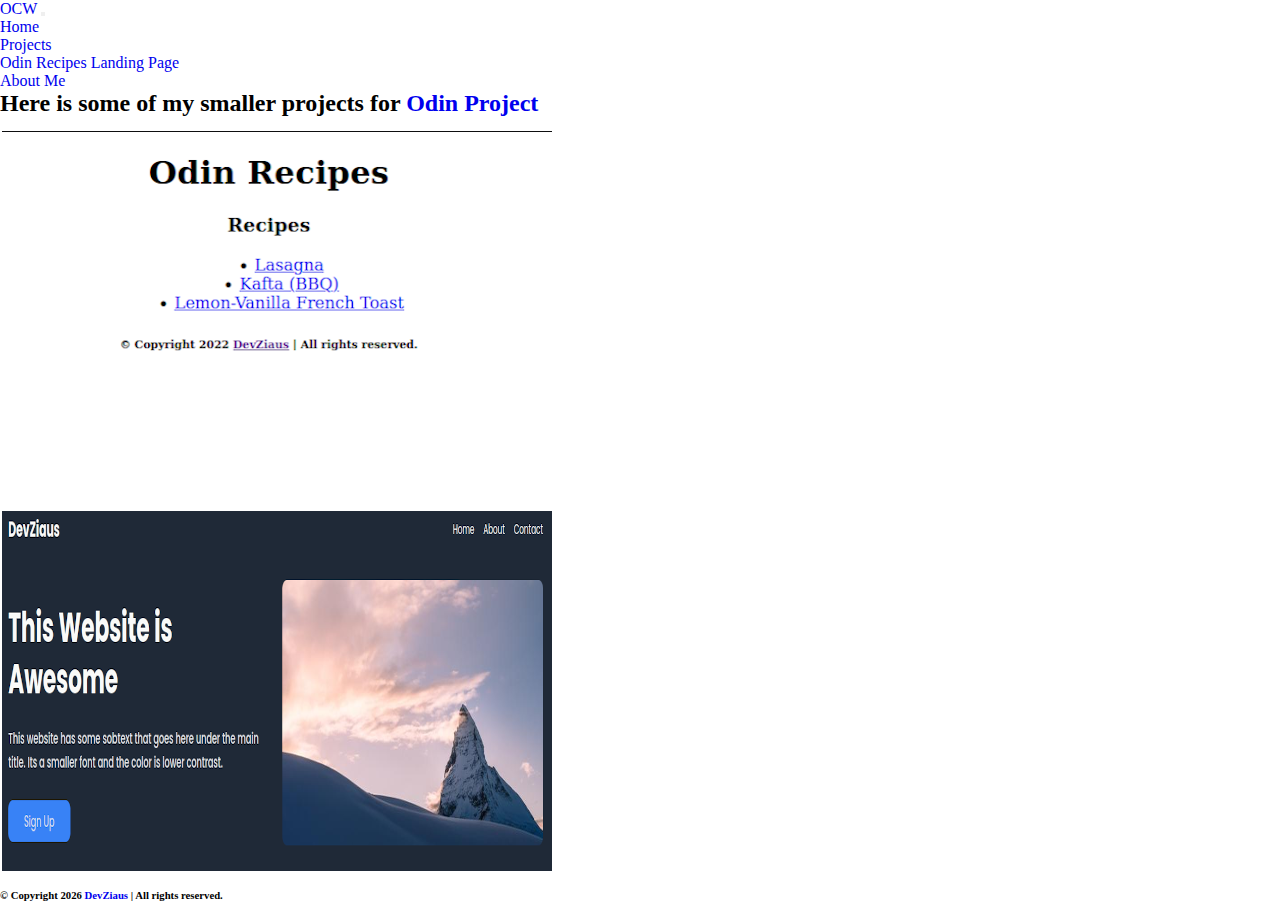
<file: index.html>
<!DOCTYPE html>
<html lang="en">
<head>
    <meta charset="UTF-8">
    <meta http-equiv="X-UA-Compatible" content="IE=edge">
    <meta name="viewport" content="width=device-width, initial-scale=1.0">
    <link rel="stylesheet" href="https://cdnjs.cloudflare.com/ajax/libs/font-awesome/6.1.1/css/all.min.css" integrity="sha512-KfkfwYDsLkIlwQp6LFnl8zNdLGxu9YAA1QvwINks4PhcElQSvqcyVLLD9aMhXd13uQjoXtEKNosOWaZqXgel0g==" crossorigin="anonymous" referrerpolicy="no-referrer" />
    <link href="https://cdn.jsdelivr.net/npm/bootstrap@5.0.2/dist/css/bootstrap.min.css" rel="stylesheet" integrity="sha384-EVSTQN3/azprG1Anm3QDgpJLIm9Nao0Yz1ztcQTwFspd3yD65VohhpuuCOmLASjC" crossorigin="anonymous">
    <link rel="stylesheet" href="css/styles.css">
    <title>Course Small Projects</title>
</head>
<body>
    <nav class="navbar navbar-expand-lg navbar-dark bg-success">
        <div class="container">
          <a class="navbar-brand" href="#">OCW</a>
          <button class="navbar-toggler" type="button" data-bs-toggle="collapse" data-bs-target="#navbarSupportedContent" aria-controls="navbarSupportedContent" aria-expanded="false" aria-label="Toggle navigation">
            <span class="navbar-toggler-icon"></span>
          </button>
          <div class="collapse navbar-collapse" id="navbarSupportedContent">
            <ul class="navbar-nav ms-auto mb-2 mb-lg-0">
              <li class="nav-item">
                <a class="nav-link active" aria-current="page" href="/">Home</a>
              </li>
              <li class="nav-item dropdown">
                <a class="nav-link dropdown-toggle" href="#" id="navbarDropdown" role="button" data-toggle="dropdown" aria-haspopup="true" aria-expanded="false">
                  Projects
                </a>
                <div class="dropdown-menu" aria-labelledby="navbarDropdown">
                  <a class="dropdown-item" aria-current="page" href="./odin-recipes/index.html">Odin Recipes</a>
                  <a class="dropdown-item" aria-current="page" href="./landingPage/index.html">Landing Page</a>
                </div>
              </li>
              <li>
                <a class="nav-link active" aria-current="page" href="https://www.devziaus.ga" target="_blank">About Me</a>
              </li>
            </ul>
            
          </div>
        </div>
    </nav>
    <main>
      <div class="container te">
        <h2 class="my-5 text-center">
          Here is some of my smaller projects for <a class="btn btn-success " href="https://www.theodinproject.com/" target="_blank">Odin Project</a>
        </h2>
          <div class="row">
            <div class="col-md-3 portfolio-item">
              <div class="item-content">
                  <img src="images/recipe.png" alt="Odin Recipe" class="img-fluid">
                  <div class="img-overlay d-flex align-items-center">
                      <div class="portfolio-info">
                          <div class="description text-center">
                              <h4>Odin Recipe</h4>
                              <span>Only HTML</span>
                          </div>
                          <div class="icon-link text-center">
                              <a href="./odin-recipes/index.html" target="_blank"><i class="fas fa-external-link-alt"></i> Live</a>
                          </div>
                      </div>
                  </div>
              </div>
            </div>

            <div class="col-md-3 portfolio-item">
              <div class="item-content">
                  <img src="images/landing.png" alt="Odin Recipe" class="img-fluid">
                  <div class="img-overlay d-flex align-items-center">
                      <div class="portfolio-info">
                          <div class="description text-center">
                              <h4>Landing Page</h4>
                              <span>HTML & CSS with flexbox</span>
                          </div>
                          <div class="icon-link text-center">
                              <a href="./landingPage/index.html" target="_blank"><i class="fas fa-external-link-alt"></i> Live</a>
                          </div>
                      </div>
                  </div>
              </div>
            </div>
          </div>
      </div>
    </main>
    <footer class="fixed-bottom footer">
      <div class="container text-center">
        <h6> &copy; Copyright 
          <script type="text/JavaScript">document.write(new Date().getFullYear());</script>
          <a href="https://www.devziaus.ga">DevZiaus</a> | All rights reserved.
        </h6>
      </div>
    </footer>
    <script src="https://code.jquery.com/jquery-3.2.1.slim.min.js" integrity="sha384-KJ3o2DKtIkvYIK3UENzmM7KCkRr/rE9/Qpg6aAZGJwFDMVNA/GpGFF93hXpG5KkN" crossorigin="anonymous"></script>
    <script src="https://cdn.jsdelivr.net/npm/popper.js@1.12.9/dist/umd/popper.min.js" integrity="sha384-ApNbgh9B+Y1QKtv3Rn7W3mgPxhU9K/ScQsAP7hUibX39j7fakFPskvXusvfa0b4Q" crossorigin="anonymous"></script>
    <script src="https://cdn.jsdelivr.net/npm/bootstrap@4.0.0/dist/js/bootstrap.min.js" integrity="sha384-JZR6Spejh4U02d8jOt6vLEHfe/JQGiRRSQQxSfFWpi1MquVdAyjUar5+76PVCmYl" crossorigin="anonymous"></script>  
</body>
</html>
</file>
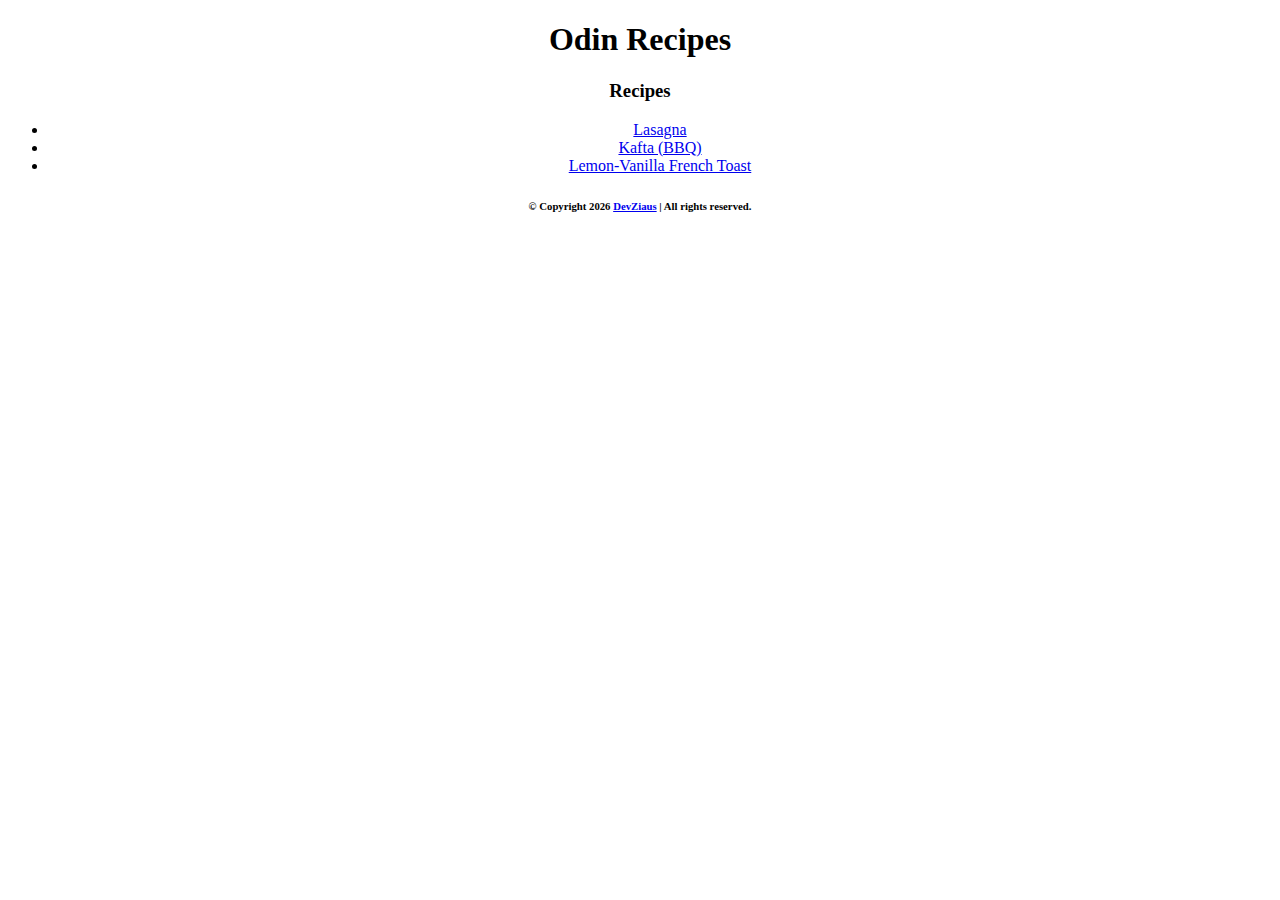
<file: odin-recipes/index.html>
<!DOCTYPE html>
<html lang="en">
<head>
    <meta charset="UTF-8">
    <meta http-equiv="X-UA-Compatible" content="IE=edge">
    <meta name="viewport" content="width=device-width, initial-scale=1.0">
    <title>Odin Recipes</title>
</head>
<body>
   <center>
    <h1>Odin Recipes</h1>
    <h3>Recipes</h3>
    <ul>
        <li><a href="./recipies/lasagna.html">Lasagna</a></li>
        <li><a href="./recipies/Kafta(BBQ).html">Kafta (BBQ)</a></li>
        <li><a href="./recipies/Lemon-Toast.html">Lemon-Vanilla French Toast</a></li>
    </ul>
    <footer id="footer" class="footer">
        
        <h6> 
            &copy; Copyright 
            <script type="text/JavaScript">document.write(new Date().getFullYear());</script>
            <a href="https://www.devziaus.ga">DevZiaus</a> | All rights reserved.
        </h6>
    </footer>
   </center>
</body>
</html>
</file>
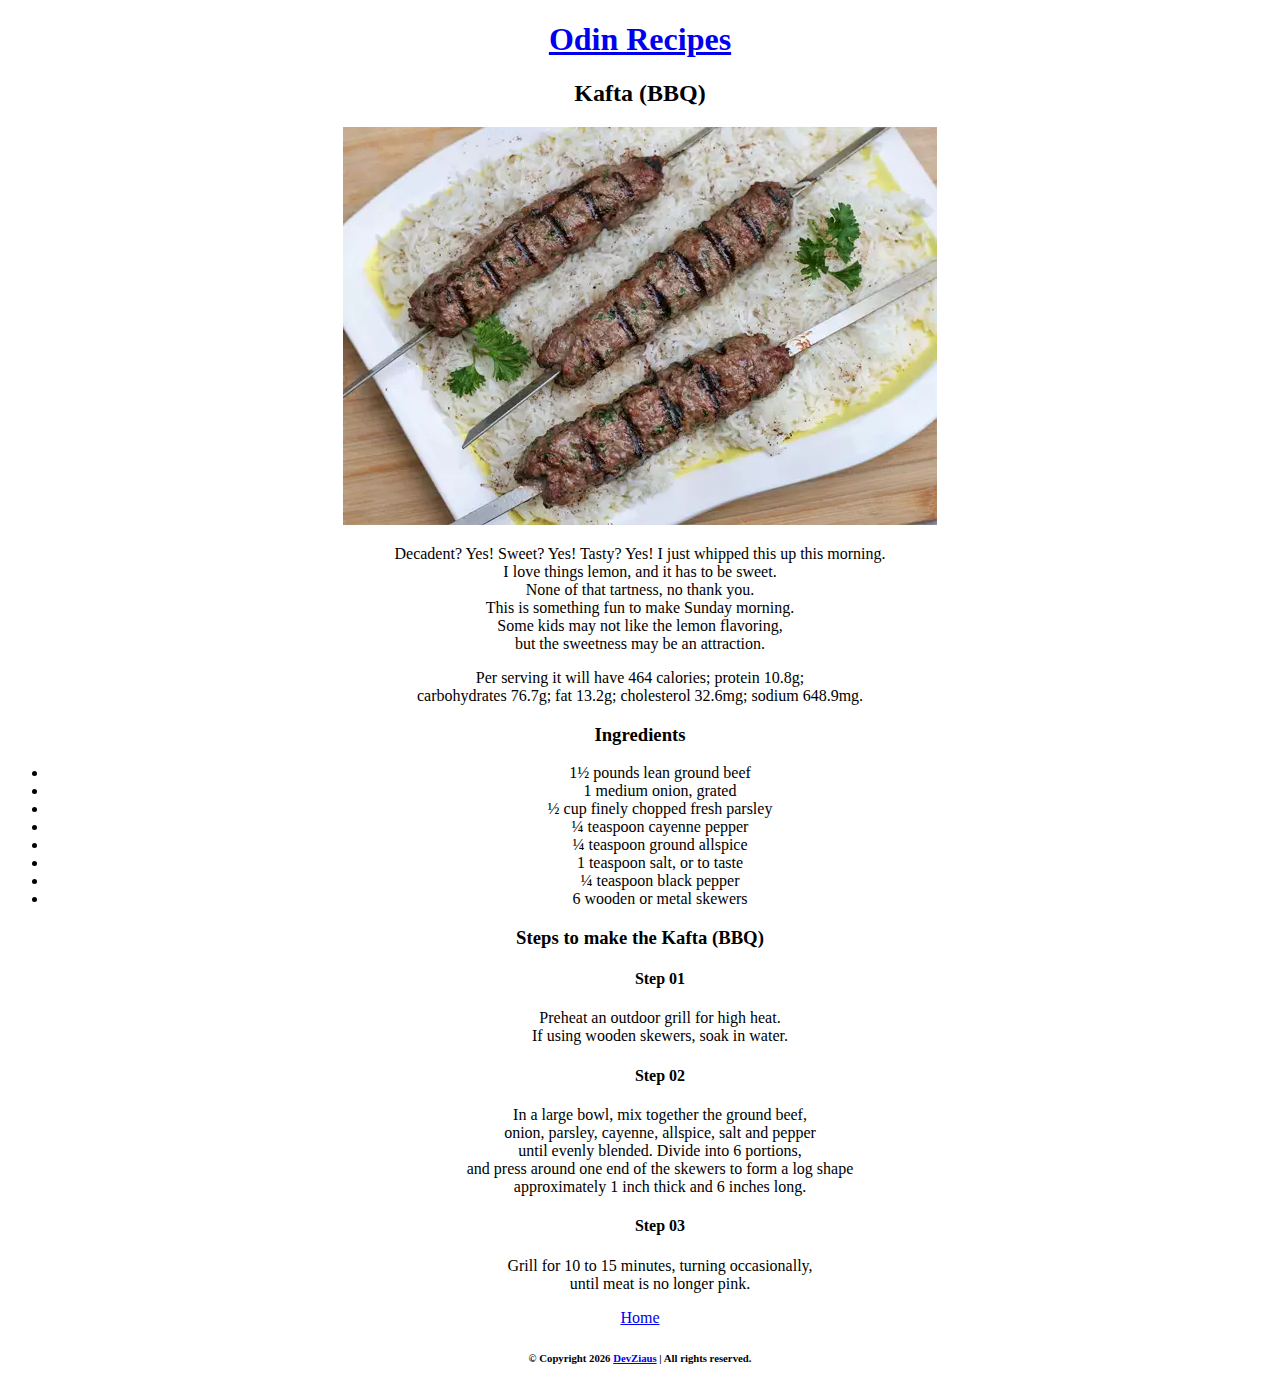
<file: odin-recipes/recipies/Kafta(BBQ).html>
<!DOCTYPE html>
<html lang="en">
<head>
    <meta charset="UTF-8">
    <meta http-equiv="X-UA-Compatible" content="IE=edge">
    <meta name="viewport" content="width=lasagna.html, initial-scale=1.0">
    <title>Kafta (BBQ) - Odin Recipes</title>
</head>
<body>
    <center>
        <h1> <a href="./../index.html">Odin Recipes</a></h1>
        <h2>Kafta (BBQ)</h2>
        <img src="./../images/Kafka.webp" alt="Kafta (BBQ) Final">
        <p>Decadent? Yes! Sweet? Yes! Tasty? Yes! I just whipped this up this morning. <br> I love things lemon, and it has to be sweet. <br> None of that tartness, no thank you. <br> This is something fun to make Sunday morning. <br> Some kids may not like the lemon flavoring, <br> but the sweetness may be an attraction.</p>
        <p>Per serving it will have 464 calories; protein 10.8g; <br> carbohydrates 76.7g; fat 13.2g; cholesterol 32.6mg; sodium 648.9mg.</p>
        <h3>Ingredients</h3>
        <ul>
            <li>1½ pounds lean ground beef</li>
            <li>1 medium onion, grated</li>
            <li>½ cup finely chopped fresh parsley</li>
            <li>¼ teaspoon cayenne pepper</li>
            <li>¼ teaspoon ground allspice</li>
            <li>1 teaspoon salt, or to taste</li>
            <li>¼ teaspoon black pepper</li>
            <li>6 wooden or metal skewers</li>
        </ul>

        <h3>Steps to make the Kafta (BBQ)</h3>
        <ol style="list-style-type: none;">
            <li>
                <h4>Step 01</h4>
                <p>Preheat an outdoor grill for high heat. <br> If using wooden skewers, soak in water.</p>
            </li>

            <li>
                <h4>Step 02</h4>
                <p>In a large bowl, mix together the ground beef, <br> onion, parsley, cayenne, allspice, salt and pepper <br> until evenly blended. Divide into 6 portions, <br> and press around one end of the skewers to form a log shape <br> approximately 1 inch thick and 6 inches long.</p>
            </li>

            <li>
                <h4>Step 03</h4>
                <p>Grill for 10 to 15 minutes, turning occasionally, <br> until meat is no longer pink.</p>
            </li>
        </ol>
        
        <a href="./../index.html">Home</a></li>
        <footer id="footer" class="footer">
        
            <h6> 
                &copy; Copyright 
                <script type="text/JavaScript">document.write(new Date().getFullYear());</script>
                <a href="https://www.devziaus.ga">DevZiaus</a> | All rights reserved.
            </h6>
        </footer>
    </center>
</body>
</html>
</file>
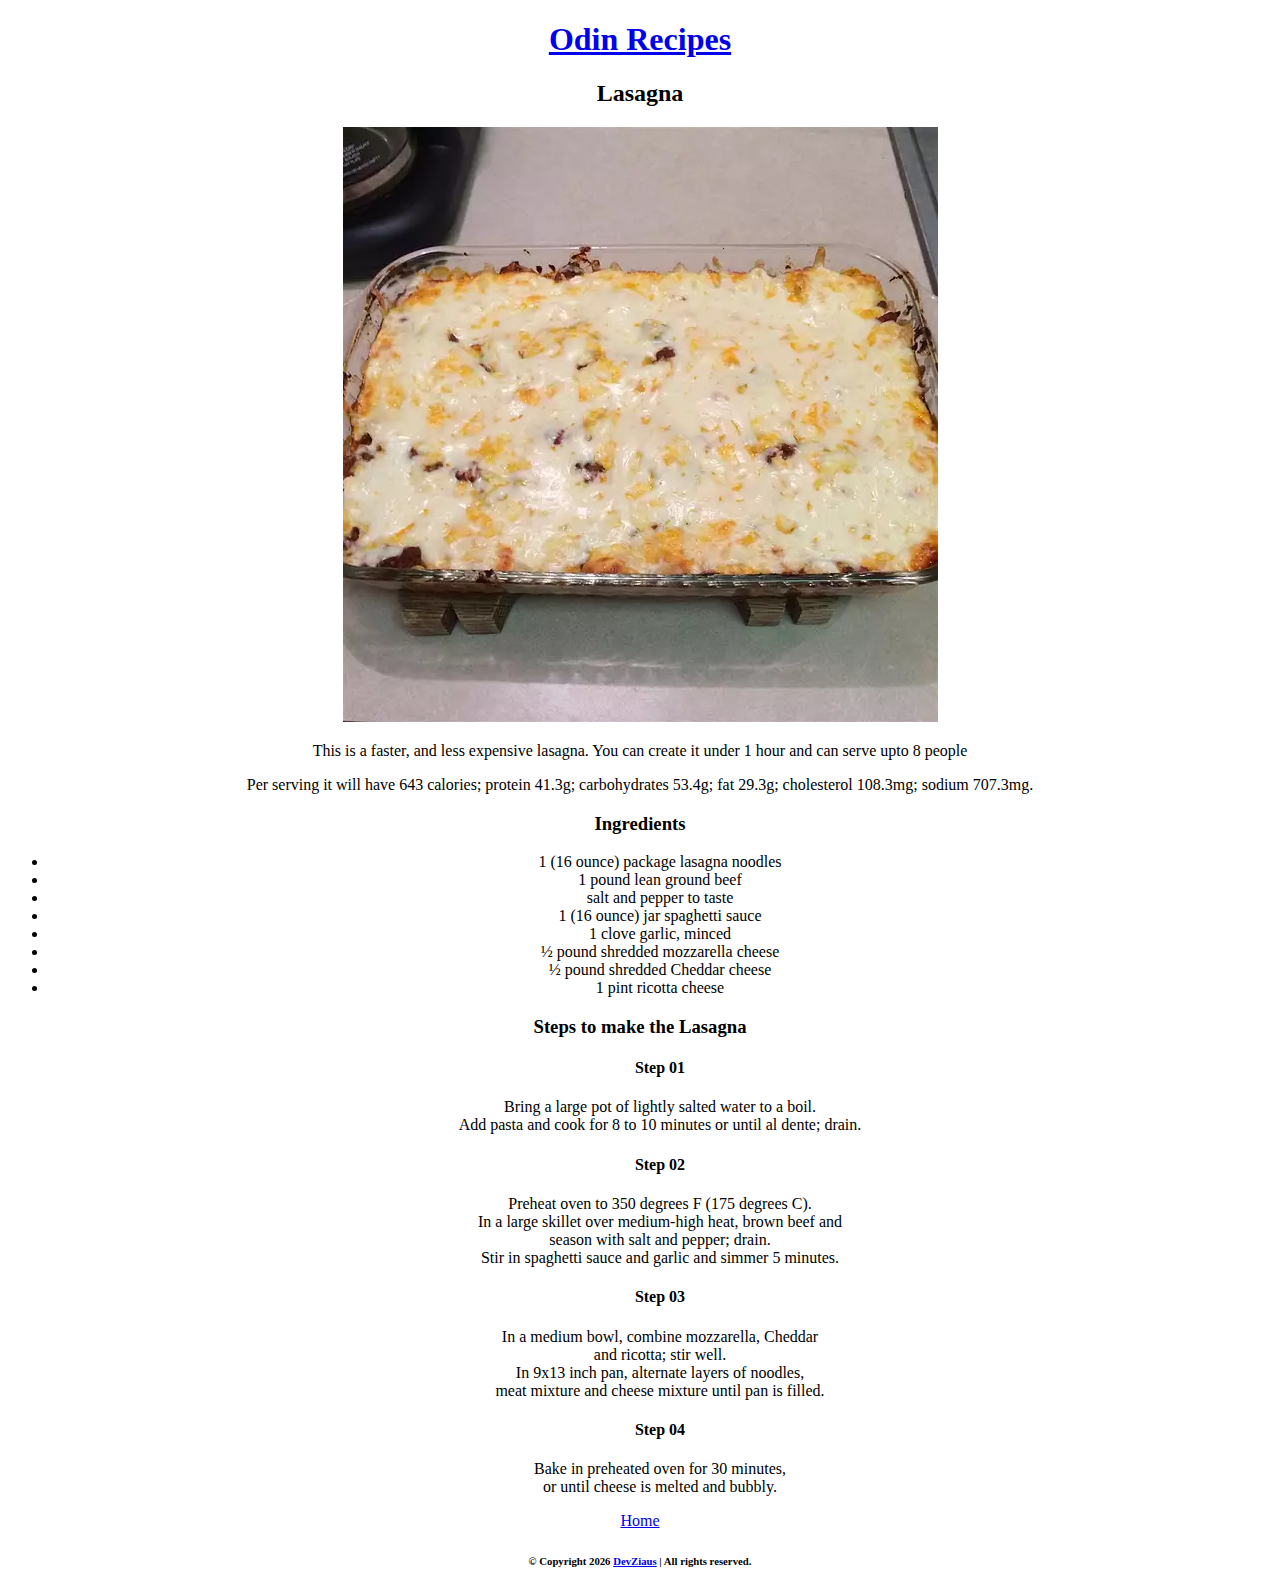
<file: odin-recipes/recipies/lasagna.html>
<!DOCTYPE html>
<html lang="en">
<head>
    <meta charset="UTF-8">
    <meta http-equiv="X-UA-Compatible" content="IE=edge">
    <meta name="viewport" content="width=lasagna.html, initial-scale=1.0">
    <title>Lasagna - Odin Recipes</title>
</head>
<body>
    <center>
        <h1> <a href="./../index.html">Odin Recipes</a></h1>
        <h2>Lasagna</h2>
        <img src="./../images/lasagna-main.webp" alt="Lasagna Final">
        <p>This is a faster, and less expensive lasagna. You can create it under 1 hour and can serve upto 8 people</p>
        <p>Per serving it will have 643 calories; protein 41.3g; carbohydrates 53.4g; fat 29.3g; cholesterol 108.3mg; sodium 707.3mg.</p>
        <h3>Ingredients</h3>
        <ul>
            <li>1 (16 ounce) package lasagna noodles</li>
            <li>1 pound lean ground beef</li>
            <li>salt and pepper to taste</li>
            <li>1 (16 ounce) jar spaghetti sauce</li>
            <li>1 clove garlic, minced</li>
            <li>½ pound shredded mozzarella cheese</li>
            <li>½ pound shredded Cheddar cheese</li>
            <li>1 pint ricotta cheese</li>
        </ul>

        <h3>Steps to make the Lasagna</h3>
        <ol style="list-style-type: none;">
            <li>
                <h4>Step 01</h4>
                <p>Bring a large pot of lightly salted water to a boil. <br> Add pasta and cook for 8 to 10 minutes or until al dente; drain.</p>
            </li>

            <li>
                <h4>Step 02</h4>
                <p>Preheat oven to 350 degrees F (175 degrees C). <br> In a large skillet over medium-high heat, brown beef and <br> season with salt and pepper; drain. <br> Stir in spaghetti sauce and garlic and simmer 5 minutes.</p>
            </li>

            <li>
                <h4>Step 03</h4>
                <p>In a medium bowl, combine mozzarella, Cheddar <br> and ricotta; stir well. <br> In 9x13 inch pan, alternate layers of noodles, <br> meat mixture and cheese mixture until pan is filled.</p>
            </li>

            <li>
                <h4>Step 04</h4>
                <p>Bake in preheated oven for 30 minutes, <br> or until cheese is melted and bubbly.</p>
            </li>
        </ol>
        
        <a href="./../index.html">Home</a></li>
        <footer id="footer" class="footer">
        
            <h6> 
                &copy; Copyright 
                <script type="text/JavaScript">document.write(new Date().getFullYear());</script>
                <a href="https://www.devziaus.ga">DevZiaus</a> | All rights reserved.
            </h6>
        </footer>
    </center>
</body>
</html>
</file>
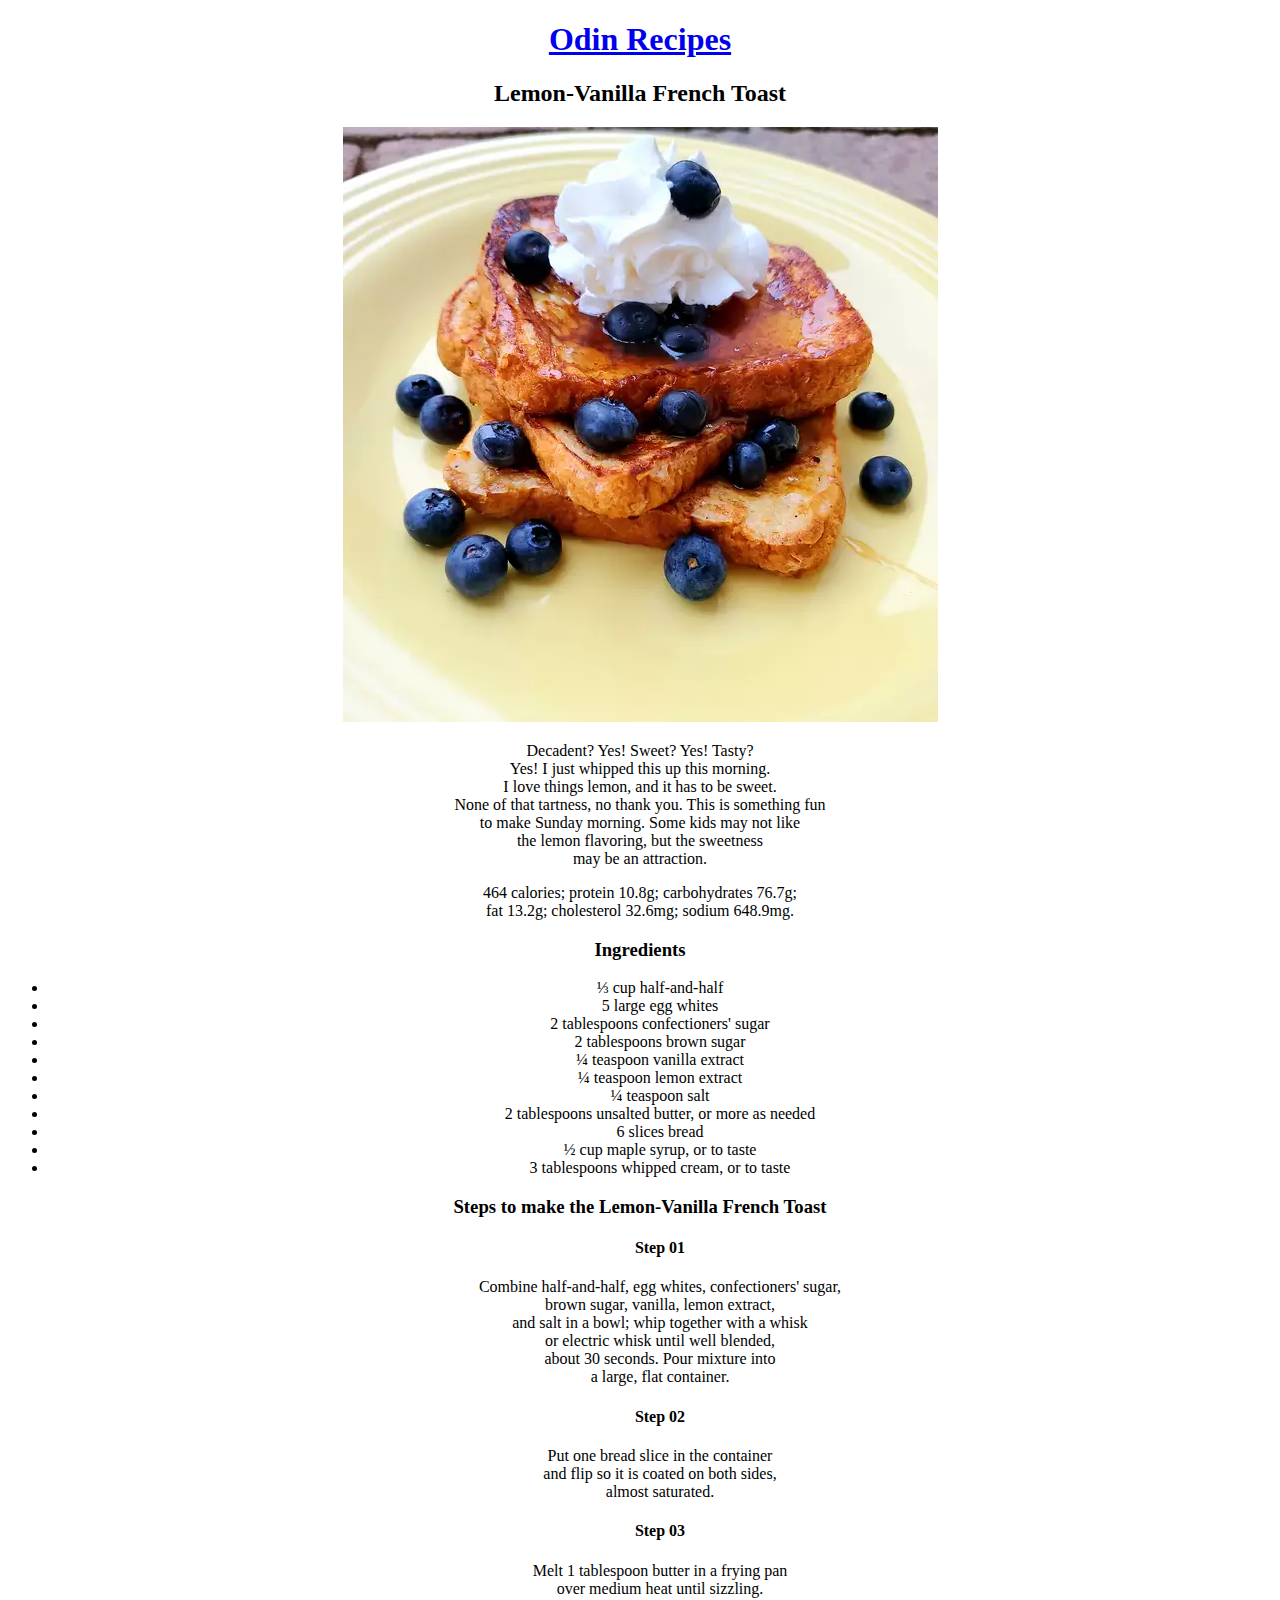
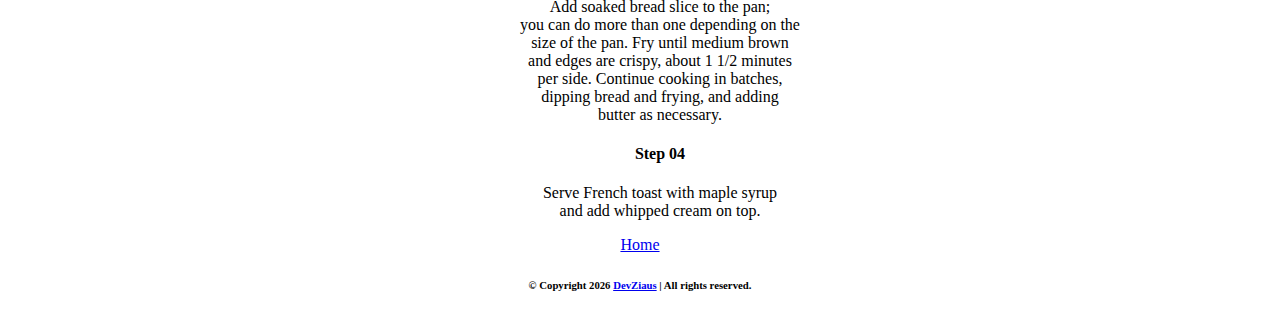
<file: odin-recipes/recipies/Lemon-Toast.html>
<!DOCTYPE html>
<html lang="en">
<head>
    <meta charset="UTF-8">
    <meta http-equiv="X-UA-Compatible" content="IE=edge">
    <meta name="viewport" content="width=lasagna.html, initial-scale=1.0">
    <title>Lemon-Vanilla French Toast - Odin Recipes</title>
</head>
<body>
    <center>
        <h1> <a href="./../index.html">Odin Recipes</a></h1>
        <h2>Lemon-Vanilla French Toast</h2>
        <img src="./../images/lemon-toast.webp" alt="Lemon-Vanilla French Toast Final">
        <p>Decadent? Yes! Sweet? Yes! Tasty? <br> Yes! I just whipped this up this morning. <br> I love things lemon, and it has to be sweet. <br> None of that tartness, no thank you. This is something fun <br> to make Sunday morning. Some kids may not like <br> the lemon flavoring, but the sweetness <br> may be an attraction.</p>
        <p>464 calories; protein 10.8g; carbohydrates 76.7g; <br> fat 13.2g; cholesterol 32.6mg; sodium 648.9mg.</p>
        <h3>Ingredients</h3>
        <ul>
            <li>⅓ cup half-and-half</li>
            <li>5 large egg whites</li>
            <li>2 tablespoons confectioners' sugar</li>
            <li>2 tablespoons brown sugar</li>
            <li>¼ teaspoon vanilla extract</li>
            <li>¼ teaspoon lemon extract</li>
            <li>¼ teaspoon salt</li>
            <li>2 tablespoons unsalted butter, or more as needed</li>
            <li>6 slices bread</li>
            <li>½ cup maple syrup, or to taste</li>
            <li>3 tablespoons whipped cream, or to taste</li>
        </ul>

        <h3>Steps to make the Lemon-Vanilla French Toast</h3>
        <ol style="list-style-type: none;">
            <li>
                <h4>Step 01</h4>
                <p>Combine half-and-half, egg whites, confectioners' sugar, <br> brown sugar, vanilla, lemon extract, <br> and salt in a bowl; whip together with a whisk <br> or electric whisk until well blended, <br> about 30 seconds. Pour mixture into <br> a large, flat container.
                </p>
            </li>

            <li>
                <h4>Step 02</h4>
                <p>Put one bread slice in the container <br> and flip so it is coated on both sides, <br> almost saturated.</p>
            </li>

            <li>
                <h4>Step 03</h4>
                <p>Melt 1 tablespoon butter in a frying pan <br> over medium heat until sizzling. <br> Add soaked bread slice to the pan; <br> you can do more than one depending on the <br> size of the pan. Fry until medium brown <br> and edges are crispy, about 1 1/2 minutes <br> per side. Continue cooking in batches, <br> dipping bread and frying, and adding <br> butter as necessary.</p>
            </li>

            <li>
                <h4>Step 04</h4>
                <p>Serve French toast with maple syrup <br> and add whipped cream on top.</p>
            </li>
        </ol>
        
        <a href="./../index.html">Home</a></li>
        <footer id="footer" class="footer">
        
            <h6> 
                &copy; Copyright 
                <script type="text/JavaScript">document.write(new Date().getFullYear());</script>
                <a href="https://www.devziaus.ga">DevZiaus</a> | All rights reserved.
            </h6>
        </footer>
    </center>
</body>
</html>
</file>
<file: css/styles.css>
*{
    margin: 0;
    padding: 0;
    box-sizing: border-box;
}

a{
    text-decoration: none;
}

.btn {
    border-radius: 25px;
}

.portfolio-item {
    margin: 12px 0;
}

.portfolio-item .col-md-3 img {
    max-height: 200px;
}

.item-content {
    position: relative;
    border: 2px solid #fff;
    overflow: hidden;
}

.item-content img {
    -webkit-transition: all linear .3s;
    -moz-transition: all linear .3s;
    -ms-transition: all linear .3s;
    -o-transition: all linear .3s;
    transition: all linear .3s;
    -webkit-transform: scale(1);
    -moz-transform: scale(1);
    -ms-transform: scale(1);
    -o-transform: scale(1);
    transform: scale(1);
}

.img-overlay {
    position: absolute;
    top: 10px;
    right: 10px;
    bottom: 10px;
    left: 10px;
    overflow: hidden;
}

.img-overlay::before {
    position: absolute;
    content: '';
    height: 51%;
    width: 100%;
    left: -110%;
    top: 0;
    background: rgba(255, 255, 255, 0.8);
    -webkit-transition: all linear .3s;
    -moz-transition: all linear .3s;
    -ms-transition: all linear .3s;
    -o-transition: all linear .3s;
    transition: all linear .3s;
}

.img-overlay::after {
    position: absolute;
    content: '';
    height: 50%;
    width: 100%;
    right: -110%;
    bottom: 0;
    background: rgba(0, 149, 218, 0.8);
    transition: all linear .3s;
}

.portfolio-info {
    z-index: 2;
    position: relative;
}

.portfolio-info .description {
    opacity: 0;
    position: relative;
    top: -40px;
    left: 55px;
    transition: all linear .3s;
    text-align: center;
}

.portfolio-info .icon-link {
    opacity: 0;
    position: relative;
    bottom: -15px;
    left: 55px;
    transition: all linear .3s;
}

.portfolio-info .description h4,
.portfolio-info .description span {
    color: var(--primary);

}

.portfolio-info .description span {
    font-size: 14px;

}

.icon-link a {
    display: inline-block;
    height: 30px;
    width: 30px;
    line-height: 25px;
    border: 2px solid #fff;
    border-radius: 50%;
    margin-right: 10px;
    color: #fff;
}


.portfolio-item:hover .item-content img {
    transform: scale(1.2);
}

.portfolio-item:hover .item-content .img-overlay::before {
    left: 0;
}

.portfolio-item:hover .item-content .img-overlay::after {
    right: 0;
}

.portfolio-item:hover .portfolio-info .description {
    opacity: 1;
    top: -20px;
}

.portfolio-item:hover .portfolio-info .icon-link {
    opacity: 1;
    bottom: 0px;
}
</file>
